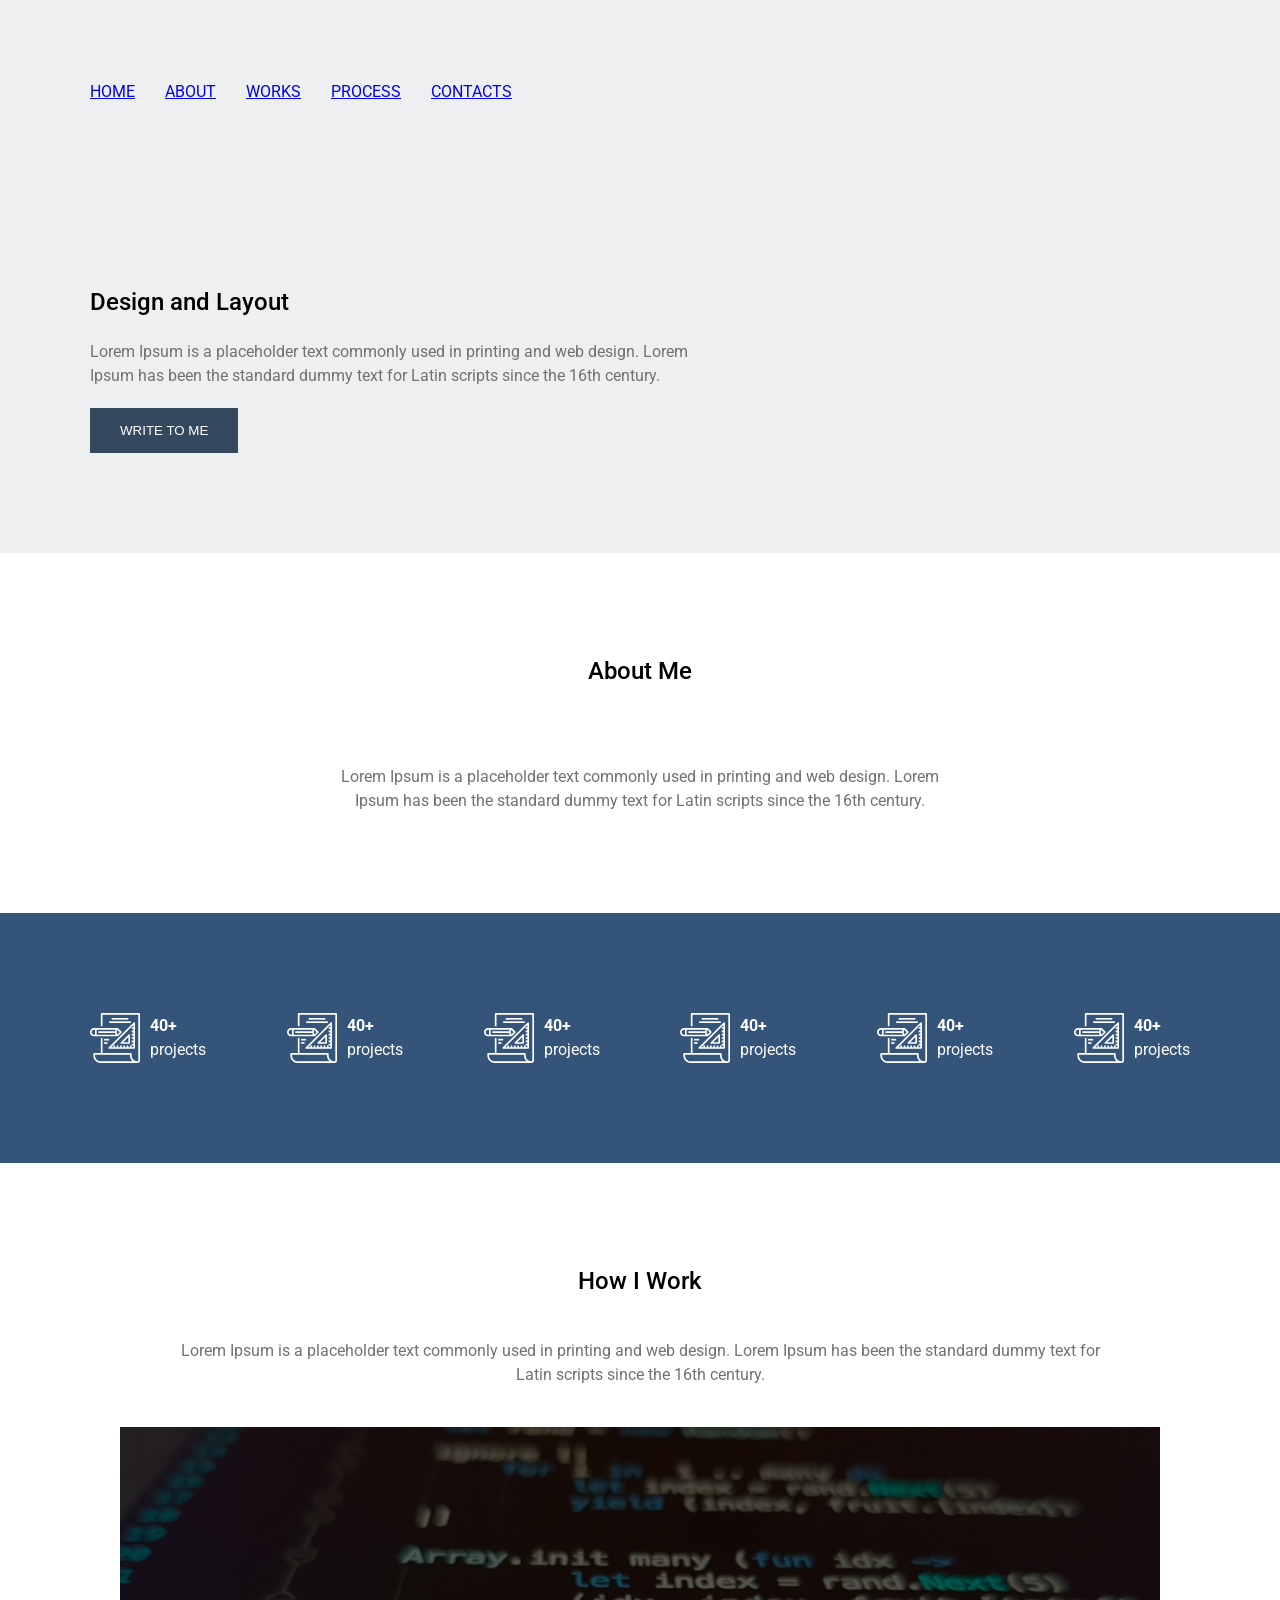
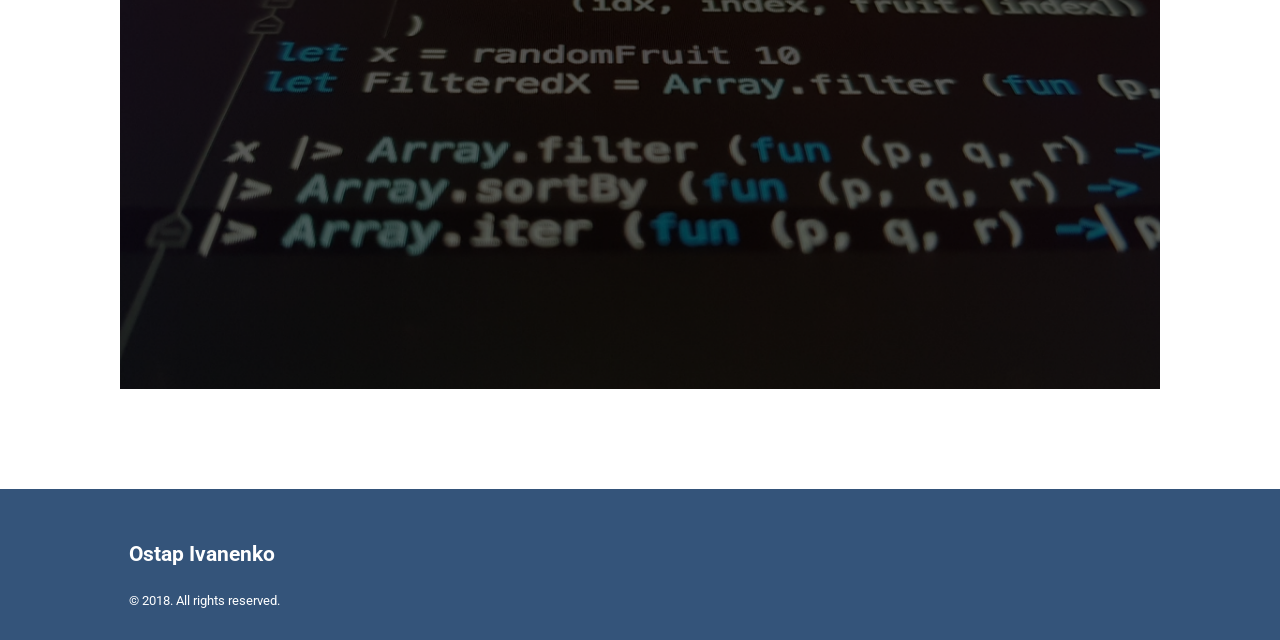
<file: index.html>
<!doctype html>
<html lang="en">
  <head>
    <meta charset="UTF-8" />
    <meta name="viewport" content="width=device-width, initial-scale=1.0" />
    <title>Document</title>
    <link rel="stylesheet" href="./style.css" />
<link href="https://fonts.googleapis.com/css2?family=Roboto:wght@400;500;&display=swap" rel="stylesheet">
   
    <style>
      body {
        /* Встановлення 'Roboto' як основного шрифту для тексту на сторінці */
        font-family: "Roboto", sans-serif;
      }
    </style>
  </head>

  <body>
    <header>
        <ul>
          <li><a href="#">home</a></li>
          <li><a href="#">about</a></li>
          <li><a href="#">works</a></li>
          <li><a href="#">process</a></li>
          <li><a href="#">contacts</a></li>
        </ul>
    </header>

    <main>
      <section class="design">
        <h1>Design and Layout</h1>
        <p>
          Lorem Ipsum is a placeholder text commonly used in printing and web
          design. Lorem Ipsum has been the standard dummy text for Latin scripts
          since the 16th century.
        </p>
        <button class="design__btn">WRITE TO ME</button>
      </section>

      <section class="about">
        <h2>About Me</h2>
        <p>
          Lorem Ipsum is a placeholder text commonly used in printing and web
          design. Lorem Ipsum has been the standard dummy text for Latin scripts
          since the 16th century.
        </p>
      </section>

      <section class="wraper">
        <ul class="wraper__icons">
          <li>
            <div class="wraper__icons--section">
              <img src="./img/project.svg" alt="icon">
              <div class="section-items">
                <p>
                  <strong>40+</strong><br />
                  projects
                </p>
              </div>
            </div>
          </li>
           <li>
            <div class="wraper__icons--section">
              <img src="./img/project.svg" alt="icon">
              <div class="section-items">
                <p>
                  <strong>40+</strong><br>
                  projects
                </p>
              </div>
            </div>
          </li>
           <li>
            <div class="wraper__icons--section">
              <img src="./img/project.svg" alt="icon">
              <div class="section-items">
                <p>
                  <strong>40+</strong><br>
                  projects
                </p>
              </div>
            </dive>
          </li>
           <li>
            <div class="wraper__icons--section">
              <img src="./img/project.svg" alt="icon">
              <div class="section-items">
                <p>
                  <strong>40+</strong><br>
                  projects
                </p>
              </div>
            </div>
          </li>
           <li>
            <div class="wraper__icons--section">
              <img src="./img/project.svg" alt="icon">
              <div class="section-items">
                <p>
                  <strong>40+</strong><br>
                  projects
                </p>
              </div>
            </div>
          </li>
           <li>
            <div class="wraper__icons--section">
              <img src="./img/project.svg" alt="icon">
              <div class="section-items">
                <p>
                  <strong>40+</strong><br>
                  projects
                </p>
              </div>
            </div>
          </li>
        </ul>
      </section>
      <section class="work">
        <h2>How I Work</h2>
        <p>
          Lorem Ipsum is a placeholder text commonly used in printing and web
          design. Lorem Ipsum has been the standard dummy text for Latin scripts
          since the 16th century.
        </p>
        <img src="./img/Rectangle5.png" alt="img">
      </section>
    </main>
    <footer>
      <div class="footer__text">
        <h4>Ostap Ivanenko</h4>
        <p>© 2018. All rights reserved.</p>
      </div>
    </footer>
  </body>
</html>
</file>
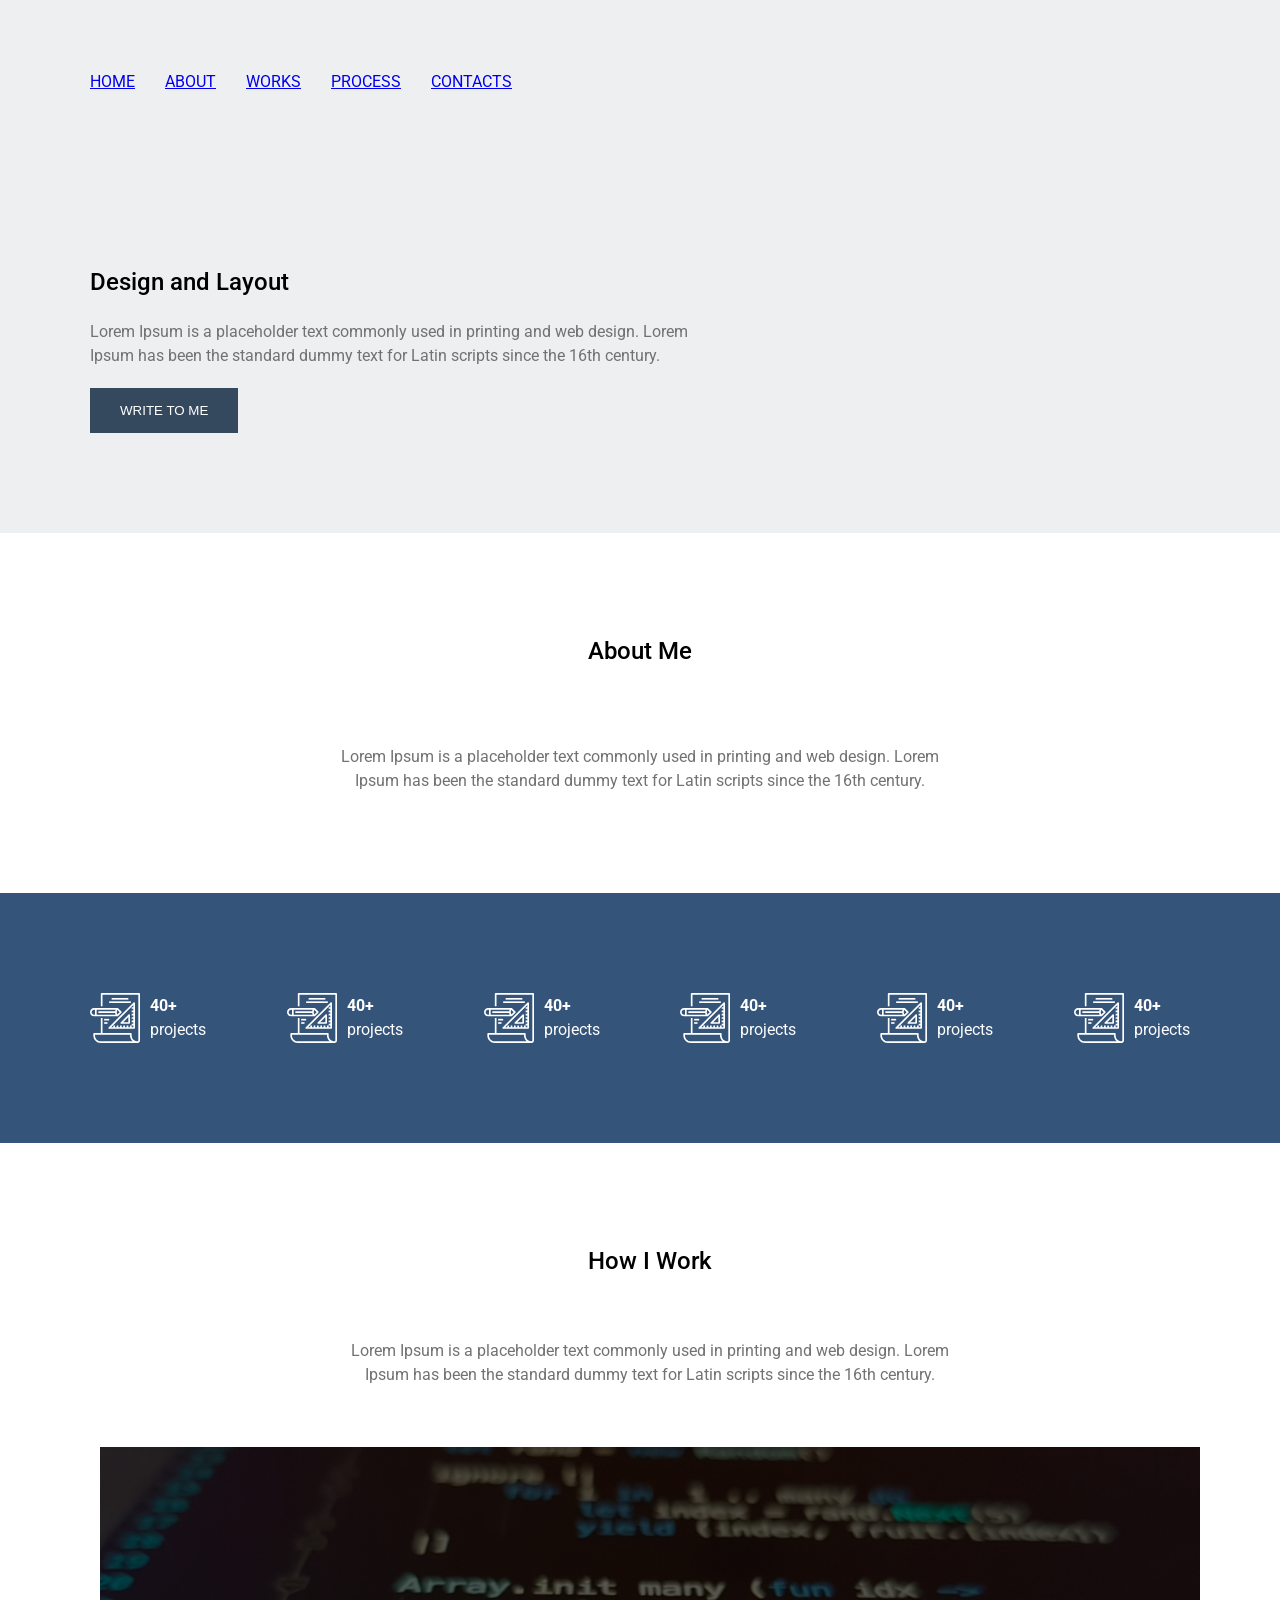
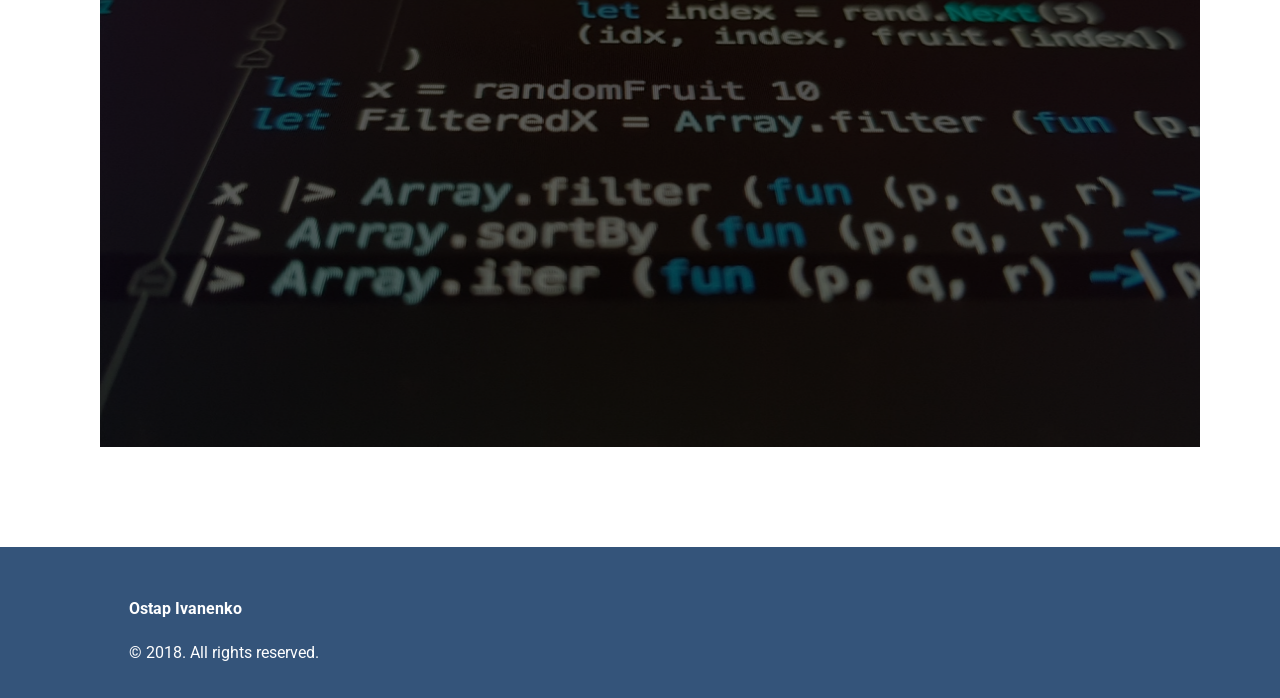
<file: index2.html>
<!doctype html>
<html lang="en">
  <head>
    <meta charset="UTF-8" />
    <meta name="viewport" content="width=device-width, initial-scale=1.0" />
    <title>Document</title>
    <link rel="stylesheet" href="./style2.css" />
    <link
      href="https://fonts.googleapis.com/css?family=Roboto&display=swap"
      rel="stylesheet"
    />
    <style>
      body {
        /* Встановлення 'Roboto' як основного шрифту для тексту на сторінці */
        font-family: "Roboto", sans-serif;
      }
    </style>
  </head>

  <body>
    <header>
        <ul>
          <li><a href="/">home</a></li>
          <li><a href="/">about</a></li>
          <li><a href="/">works</a></li>
          <li><a href="/">process</a></li>
          <li><a href="/">contacts</a></li>
        </ul>
      </nav>
    </header>

    <main>
      <section class="design">
        <h1>Design and Layout</h1>
        <p>
          Lorem Ipsum is a placeholder text commonly used in printing and web
          design. Lorem Ipsum has been the standard dummy text for Latin scripts
          since the 16th century.
        </p>
        <button class="design__btn">WRITE TO ME</button>
      </section>

      <section class="about">
        <h2>About Me</h2>
        <p>
          Lorem Ipsum is a placeholder text commonly used in printing and web
          design. Lorem Ipsum has been the standard dummy text for Latin scripts
          since the 16th century.
        </p>
      </section>

      <section class="wraper">
        <ul class="wraper__icons">
          <li>
            <article class="wraper__icons--section">
              <img src="./img/project.svg" alt="icon" />
              <div class="section-items">
                <p>
                  <strong>40+</strong><br />
                  projects
                </p>
              </div>
            </article>
          </li>
           <li>
            <article class="wraper__icons--section">
              <img src="./img/project.svg" alt="icon" />
              <div class="section-items">
                <p>
                  <strong>40+</strong><br />
                  projects
                </p>
              </div>
            </article>
          </li>
           <li>
            <article class="wraper__icons--section">
              <img src="./img/project.svg" alt="icon" />
              <div class="section-items">
                <p>
                  <strong>40+</strong><br />
                  projects
                </p>
              </div>
            </article>
          </li>
           <li>
            <article class="wraper__icons--section">
              <img src="./img/project.svg" alt="icon" />
              <div class="section-items">
                <p>
                  <strong>40+</strong><br />
                  projects
                </p>
              </div>
            </article>
          </li>
           <li>
            <article class="wraper__icons--section">
              <img src="./img/project.svg" alt="icon" />
              <div class="section-items">
                <p>
                  <strong>40+</strong><br />
                  projects
                </p>
              </div>
            </article>
          </li>
           <li>
            <article class="wraper__icons--section">
              <img src="./img/project.svg" alt="icon" />
              <div class="section-items">
                <p>
                  <strong>40+</strong><br />
                  projects
                </p>
              </div>
            </article>
          </li>
        </ul>
      </section>
      <section class="work">
        <h2>How I Work</h2>
        <p>
          Lorem Ipsum is a placeholder text commonly used in printing and web
          design. Lorem Ipsum has been the standard dummy text for Latin scripts
          since the 16th century.
        </p>
        <img src="./img/Rectangle 5.png" alt="img" />
      </section>
    </main>
    <footer>
      <div class="footer__text">
        <h4>Ostap Ivanenko</h3>
        <p>© 2018. All rights reserved.</p>
      </div>
    </footer>
  </body>
</html>
</file>
<file: style.css>
* {
  box-sizing: border-box;
  padding: 0;
  margin: 0px;
}
:root {
  --main-font: "Roboto", sans-serif;
  --text-color: #727272; /* Основной цвет текста */
  --h1-size: 48px;
  --h3-size: 21px;
  --font-weight: 400; /* Обычная жирность по умолчанию */
  --line-height: 1.5;
}
body {
  background-color: #eeeff1;
  font-family: var(--main-font);
  color: var(--text-color);
  font-weight: var(--font-weight);
  line-height: var(--line-height);
}

h1,
h2,
h3 {
  font-weight: 500;
  color: #000;
}
header {
padding: 80px 0;
}
header ul {
  list-style: none;
  width: min(90% - 40px, 1100px);
  margin-inline: auto;
  display: flex;
  flex-flow: row wrap;
  justify-content: start;
  gap: 30px; 
  text-transform: uppercase;
}

.nav a {
  list-style: none;
  text-decoration: none;
  color: inherit; /* Дополнительно: чтобы ссылка не становилась синей */
  font-size: 16px;
}

.design {
  width: min(90% - 40px, 1100px);
  margin-inline: auto;
  display: flex;
  flex-direction: column;
  align-items: flex-start;
  gap: 20px;
  padding: 100px 0;
}
.design p {
  max-width: 600px;
  text-align: left;
}

.design__btn {
  padding: 15px 30px;
  background-color: #34495e;
  color: white;
  border: none;
  cursor: pointer;
}
/* ABOUT*/
.about {
  height: 360px;
  display: flex;
  flex-direction: column;
  align-items: center;
  justify-content: space-between;
  text-align: center;
  padding: 100px 0;
  background-color: white;
}
.about p {
  max-width: 600px; /* Ограничивает ширину текста, чтобы он переносился */
}
/* icons*/
.wraper {
  width: 100%;
  background-color: #34547a;
}
.wraper__icons {
  list-style: none;
  width: min(90% - 40px, 1100px);
  margin-inline: auto;
  display: flex;
  flex-flow: row wrap;
  justify-content: space-between;
  /*align-items: center;*/
  height: 250px;
  gap: 20px;
  padding: 100px 0px;
  color: white;
}
.wraper__icons--section {
  display: flex;
  align-items: center;
  gap: 10px;
}
article img {
  height: 50px;
  width: 50px;
}
.section-items {
  display: flex;
  flex-flow: column wrap;
  color: white;
}
/* icons*/

.work {
  margin-inline: auto;
  display: flex;
  flex-direction: column;
  justify-content: space-between;
  align-items: center;
  text-align: center;
  max-height: 1004px;
  background-color: white;
  padding: 100px;
}
.work img {
  width: min(100% - 40px, 1100px);
}
.work p {
  width: min(90% - 20px, 1100px);
  text-align: center;
  margin: 40px;
}
footer {
  background-color: #34547a;
  height: 151px;
  padding: 50px;
}
.footer__text {
  margin-inline: auto;
  display: flex;
  flex-flow: column wrap;
  justify-content: space-between;
  width: min(90% - 40px, 1100px);
  color: white;
  font-size: 13px;
  row-gap: 20px;
}
.footer__text h4 {
  font-size: 21px;
  color: white;
}
</file>
<file: style2.css>
* {
  box-sizing: border-box;
  margin: 0px;
}
:root {
  --main-font: 'Roboto', sans-serif;
  --text-color: #727272;/* Основной цвет текста */
  --h1-size: 48px;
  --h3-size: 21px;
  --font-weight: 400; /* Обычная жирность по умолчанию */
  --line-height: 1.5;
}
body {
  background-color: #eeeff1;
  font-family: var(--main-font);
  color: var(--text-color);
  font-weight: var(--font-weight);
  line-height: var(--line-height);
}

h1, h2, h3 {
  font-weight: 500; /* Например, все заголовки жирные */
  color: #000; }     /* И более контрастные */

  header ul {
  list-style: none;
  width: min(90% - 40px, 1100px);
  margin-inline: auto;
  display: flex;
  flex-direction: row;
  justify-content: start;
  gap: 30px;
  padding: 70px 0;
  text-transform: uppercase;
}

.nav a {
list-style: none;
text-decoration: none;
color: inherit; /* Дополнительно: чтобы ссылка не становилась синей */
font-size: 16px;
}

.design {
  width: min(90% - 40px, 1100px);
  margin-inline: auto;
  display: flex;
  flex-direction: column;
  align-items: flex-start;
  gap: 20px;
  padding: 100px 0;
}
.design p {
    max-width: 600px;
    text-align: left;
}

.design__btn {
  padding: 15px 30px;
  background-color: #34495e;
  color: white;
  border: none;
  cursor: pointer;
}
/* ABOUT*/
.about {
 height: 360px;
  display: flex;
  flex-direction: column;
  align-items: center;
  justify-content: space-between;
  text-align: center;
  padding: 100px 0;
  background-color: white;
}
.about p {
max-width: 600px; /* Ограничивает ширину текста, чтобы он переносился */

}
/* icons*/
.wraper{
    width: 100%;
    background-color: #34547a;
}
.wraper__icons {
  list-style: none;
  width: min(90% - 40px, 1100px);
  margin-inline: auto;
  display: flex;
  flex-flow: row wrap;
  justify-content: space-between;
  height: 250px;
  gap: 20px;
  padding: 100px 0px;
  color: white;
}
.wraper__icons--section {
  display: flex;
  align-items: center;
  gap: 10px;
}
article img {
    height: 50px;
    width: 50px;
}
.section-items {
  display: flex;
  flex-flow: column wrap;
  color: white;
}
/* icons*/

.work {
  display: flex; 
  flex-flow: column wrap;
  justify-content: space-between; 
    align-items: center;
    height: 1004px;
    background-color: white;
    padding: 100px;
}
.work img {
width: 1100px;
height: 600px;
}
.work p {
    max-width: 600px;
      text-align: center;
}
footer{
background-color: #34547a;
height: 151px;
padding: 50px;
}
.footer__text{
    margin-inline: auto;
display:flex;
flex-flow: column wrap;
justify-content: space-between; 
align-items: left;
width: min(90% - 40px, 1100px);
color: white;
font-size: 13;
  row-gap: 20px;
}
.footer-text h4 {
font-size: 21px;
  color: white;  
}
</file>
